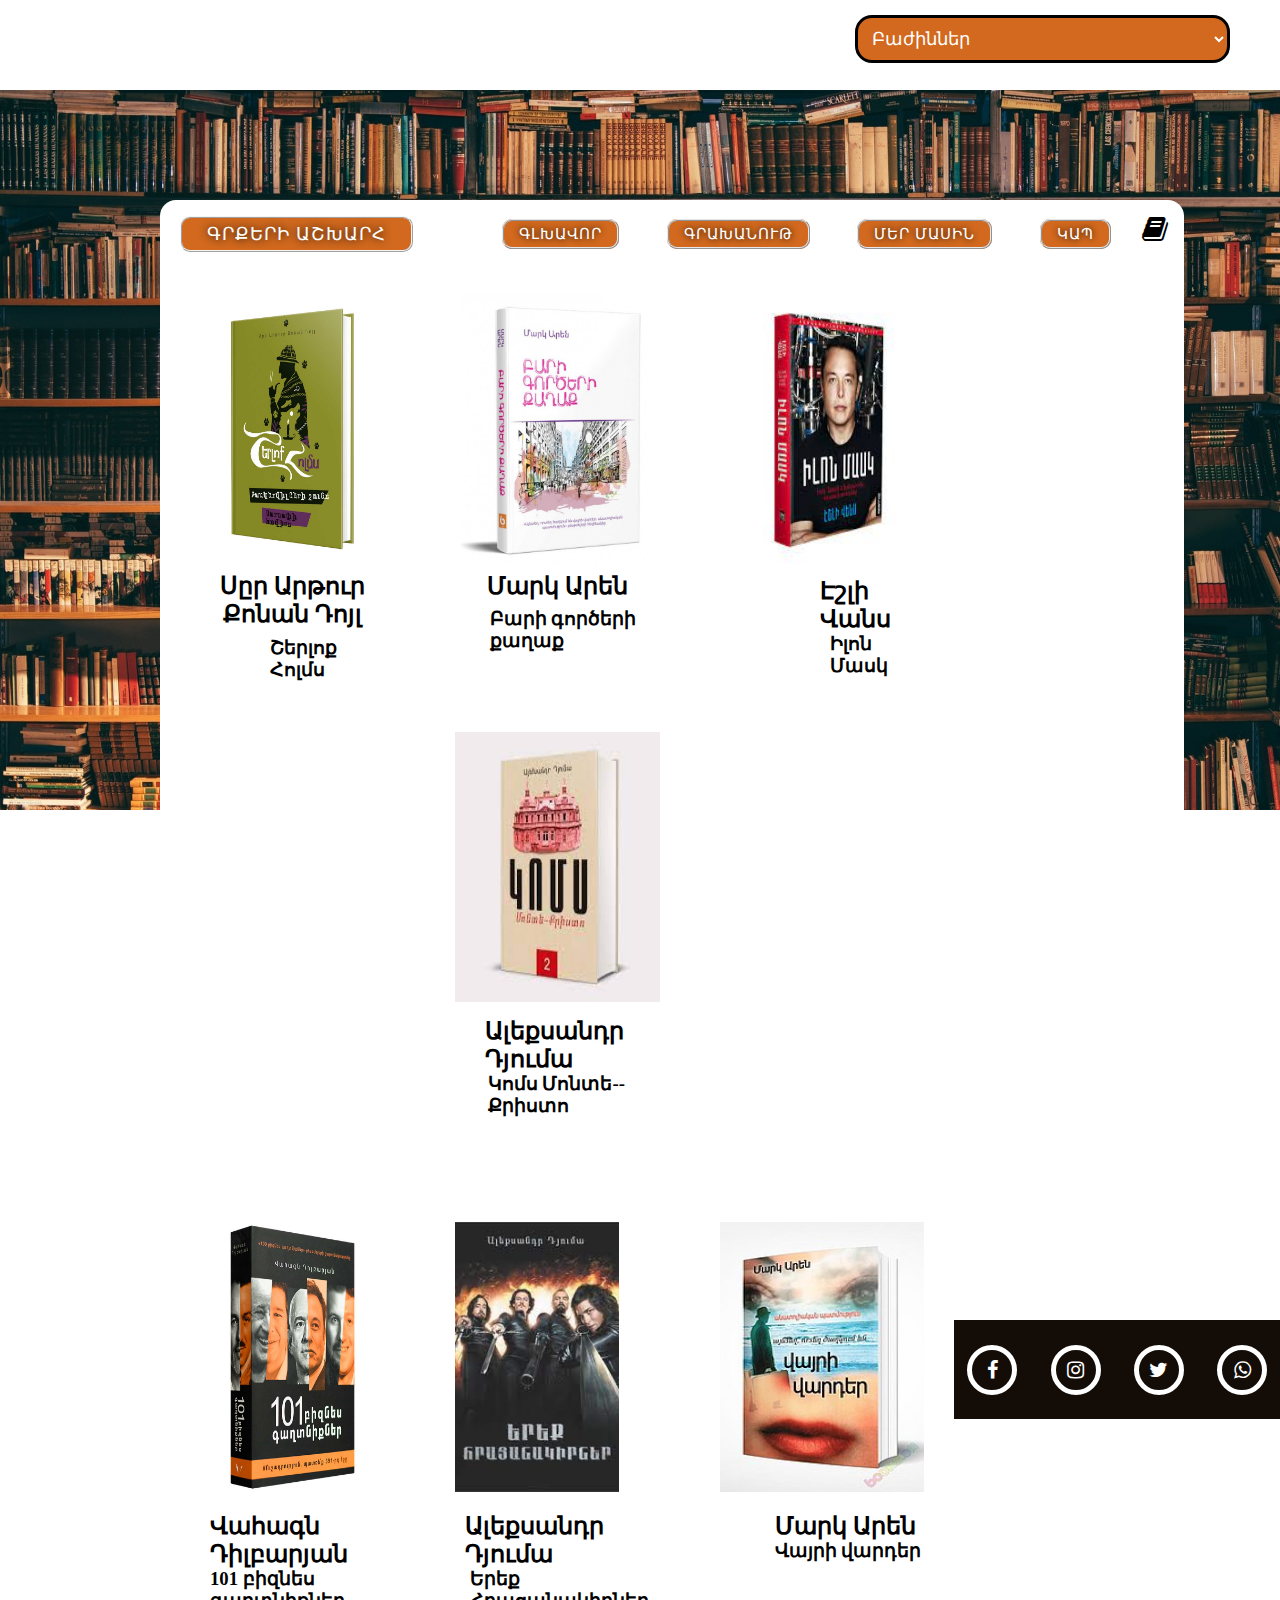
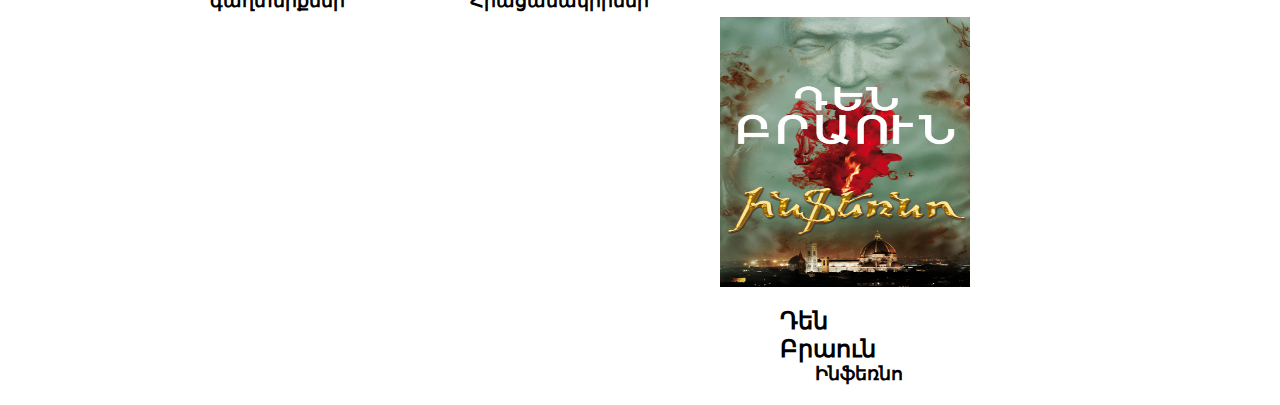
<file: index.html>
<html lang="en">
<head>
    <meta charset="UTF-8">
    <meta http-equiv="X-UA-Compatible" content="IE=edge">
    <meta name="viewport" content="width=device-width, initial-scale=1.0">
    <title>World Of Books</title>
    <link rel="stylesheet" href="./styles.css">
    <link rel="Icon" href="./Icon/favicon-16x16.png">
    <link rel="stylesheet" href="https://cdnjs.cloudflare.com/ajax/libs/animate.css/4.1.1/animate.min.css" />
    <link rel="stylesheet" href="https://cdnjs.cloudflare.com/ajax/libs/font-awesome/4.7.0/css/font-awesome.min.css">
    <link rel="stylesheet" href="https://maxcdn.bootstrapcdn.com/font-awesome/4.7.0/css/font-awesome.min.css">
</head>

<body>
    <section class="container">

        <nav class="nav">
            <span class="span">Գրքերի Աշխարհ</span>

            <select class="books" required>
                <optgroup label="Գեղարվեստական գրականություն"></optgroup>
                <option value="bajiner" disabled selected hidden>Բաժիններ</option>
                <option value="Հայ գրականություն">Հայ գրականություն</option>
                <option value="Արտասահմանյան գրականություն">Արտասահմանյան գրականություն</option>
                <option value="Ռուս գրականություն">Ռուս գրականություն</option>
                <option value="Մանկական գրականություն">Մանկական գրականություն</option>
                <option value="Դպրոցական գրականություն">Դպրոցական գրականություն</option>
                <optgroup label="Ոչ գեղարվեստական գրականություն"></optgroup>
                <option value="Հանրագիտարաններ. Տեղեկատու">Հանրագիտարաններ. Տեղեկատու</option>
                <option value="Ծրագրավորում և ՏԲԿՀ">Ծրագրավորում և ՏԲԿՀ</option>
                <option value="Հոգեբանություն">Հոգեբանություն</option>
                <option value="Պատմություն">Պատմություն</option>
                <option value="Փիլիսոփայություն">Փիլիսոփայություն</option>
                <option value="Նոր տեսականի">Նոր տեսականի</option>
                <option value="Զեղչված տեսականի">Զեղչված տեսականի</option>
            </select>

            <ul class="menu">
                <li><a class="allItems" href="#Home">Գլխավոր</a></li>
                <li><a class="allItems" href="#Products">Գրախանութ</a></li>
                <li><a class="allItems" href="./About_us/about.html" target="_blank">Մեր Մասին</a></li>
                <li><a class="allItems" href="#Contact">Կապ</a></li>
                <i id="nav1" class="fa solid fa-book" style="font-size:28px"></i>
            </ul>

        </nav>

        <section>
            <div class="row">
                <div class="column">
                    <a class="all" href="./bookstores/sherlok.html" target="_blank">
                        <img src="./bookstores/img/book1.jpg" alt="Snow" style="width:100%" height="auto">
                        <h2 style="text-align:center ; margin-top: 8px;"> Սըր Արթուր Քոնան Դոյլ </h2>
                        <h3 style="margin-left: 80px; margin-top: 9px;"> Շերլոք Հոլմս</h3>
                </div></a>
                <div class="column">
                    <a class="all" href="./bookstore1/markaren.html" target="_blank"> <img
                            src="./bookstore1/img/book2.jpg" alt="Forest" style="width:100%">
                        <h2 style="text-align:center ; margin-top: 8px; ">Մարկ Արեն</h2>
                        <h3 style="margin-top: 8px;margin-left: 35px">Բարի գործերի քաղաք</h3>
                </div></a>
                <div class="column">
                    <a class="all" href="./bookstore2/ilon.html" target="_blank">
                        <img src="./bookstore2/img/book3.jpg" alt="Mountains" style="width:100%" height="auto">
                        <h2 style="margin-top: 13px;margin-left: 100px;">Էշլի Վանս
                        </h2>
                        <h3 style="margin-left: 110px">Իլոն Մասկ
                        </h3>
                </div></a>
                <div class="column">
                    <a class="all" href="./bookstore3/koms.html" target="_blank">
                        <img src="./bookstore3/img/book4.jpg" alt="Snow" style="width:100%" height="auto">
                        <h2 style="margin-left: 30px; margin-top: 15px;">Ալեքսանդր Դյումա</h2>
                        <h3 style="margin-left: 33px">Կոմս Մոնտե--Քրիստո</h3>
                </div></a>
            </div>
            <div class="row">
                <div class="column">
                    <a class="all" href="./bookstore4/biznes.html" target="_blank"> <img
                            src="./bookstore4/img/book5.jpg" alt="Snow" style="width:100%" height="auto">
                        <h2 style="margin-top: 20px ;margin-left: 20px;">Վահագն Դիլբարյան</h2>
                        <h3 style="margin-left: 20px;">101 բիզնես գաղտնիքներ</h3>
                    </a>
                </div>
                <div class="column">
                    <a class="all" href="./bookstore5/hracanakirner.html" target="_blank"> <img
                            src="./bookstore5/img/book6.jpg" alt="Snow" style="width:80%" height="auto">
                        <h2 style="margin-top: 20px;margin-left: 10px;">Ալեքսանդր Դյումա</h2>
                        <h3 style="margin-left: 15px;"> Երեք Հրացանակիրներ</h3>
                </div></a>
                <div class="column">
                    <a class="all" href="./bookstore6/varder.html" target="_blank"> <img
                            src="./bookstore6/img/book7.jpg" alt="Snow" style="width:100%" height="auto">
                        <h2 style="margin-top: 20px ;margin-left: 55px">Մարկ Արեն</h2>
                        <h3 style="margin-left: 55px">Վայրի վարդեր</h3>
                </div></a>
                <div class="column">
                    <a class="all" href="./bookstore7/inferno.html" target="_blank"> <img
                            src="./bookstore7/img/book8.jpg" alt="Snow" style="width:250px" height="auto">
                        <h2 style="margin-top: 20px; margin-left: 60px">Դեն Բրաուն</h2>
                        <h3 style="margin-left: 95px">Ինֆեռնո</h3>
                </div></a>
            </div>
        </section>


    </section>


    <footer id="Contact">
        <div class="container1">
            <ul class="social">
                <li class="social_item facebook">
                    <i class="fa fa-facebook"></i>
                </li>
                <li class="social_item instagram">
                    <i class="fa fa-instagram"></i>
                </li>
                <li class="social_item twitter">
                    <i class="fa fa-twitter"></i>
                </li>
                <li class="social_item whatsapp">
                    <i class="fa fa-whatsapp"></i>
                </li>
            </ul>
        </div>
    </footer>





</body>




</html>
</file>
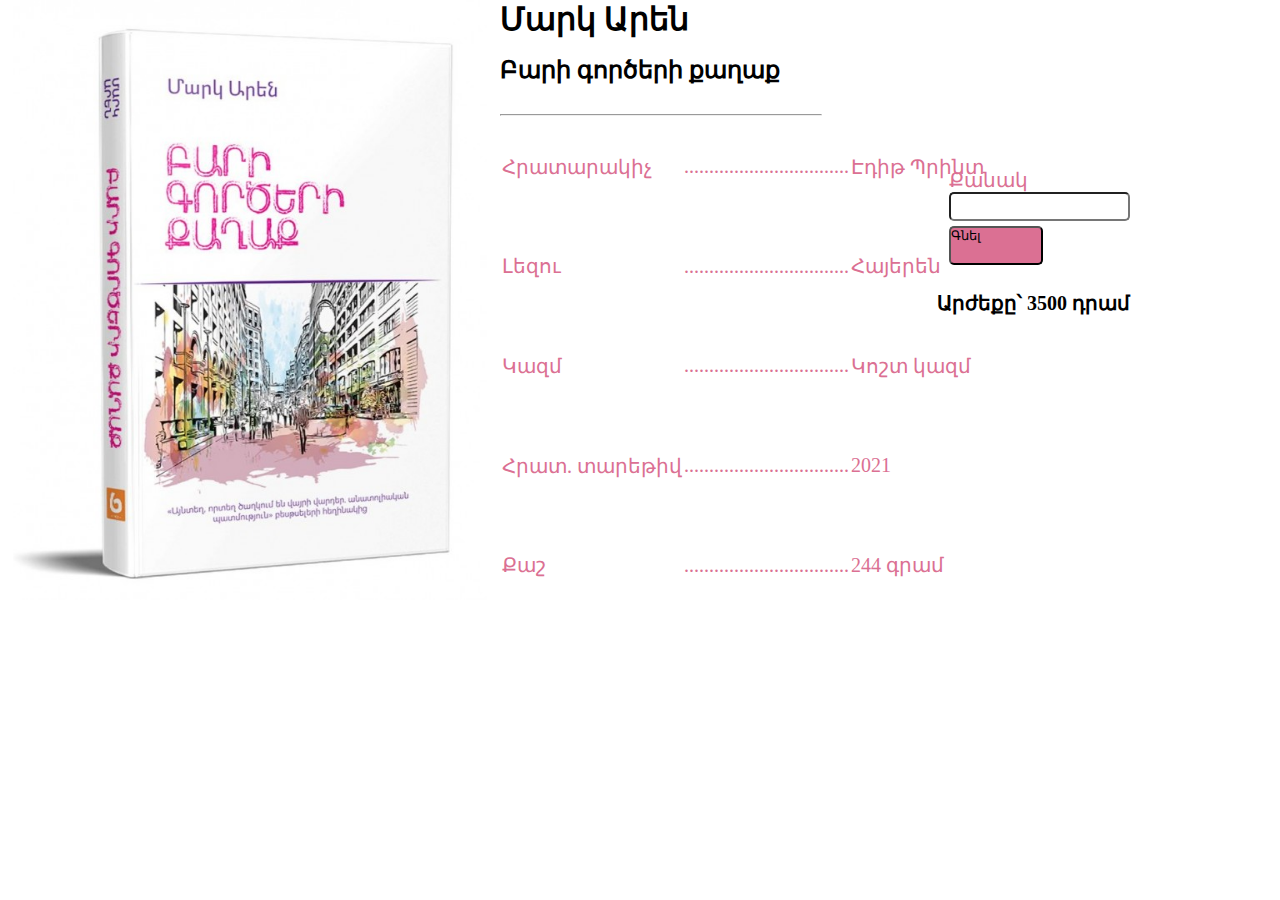
<file: bookstore1/markaren.html>
<!DOCTYPE html>
<html>
    <head>
        <title> Իմ գրախանութը</title>
        <link rel="stylesheet" href="mystyles.css">
    </head>
        <body>
            <p><img src="./img/book2.jpg"> 
                <h1>Մարկ Արեն</h1>
                <form class="purchase">
                    <label for="count" style="font-size:20px; color: #DB7093;">Քանակ</label> <br>
                    <input type="number" class="inputn"> <br>
                    <input type="submit" class="inputs" value="Գնել">
                </form> <br>
                <h3 class="dram"> Արժեքը՝ 3500 դրամ </h3>
            <h2 class="booksh">Բարի գործերի քաղաք</h2> <hr>
            <table class="Holms">
                <tr>
                    <td>Հրատարակիչ</td>
                    <td>.................................</td>
                    <td>Էդիթ Պրինտ</td>
                </tr>
                <tr>
                    <td>Լեզու</td>
                    <td>.................................</td>
                    <td>Հայերեն</td>
                </tr>
                <tr>
                    <td>Կազմ</td>
                    <td>.................................</td>
                    <td>Կոշտ կազմ</td>
                </tr>
                <tr>
                    <td>Հրատ. տարեթիվ</td>
                    <td>.................................</td>
                    <td>2021</td>
                </tr>
                <tr>
                    <td>Քաշ</td>
                    <td>.................................</td>
                    <td>244 գրամ</td>
                </tr>
            </table>
        </p>

        </body>
</html>
</file>
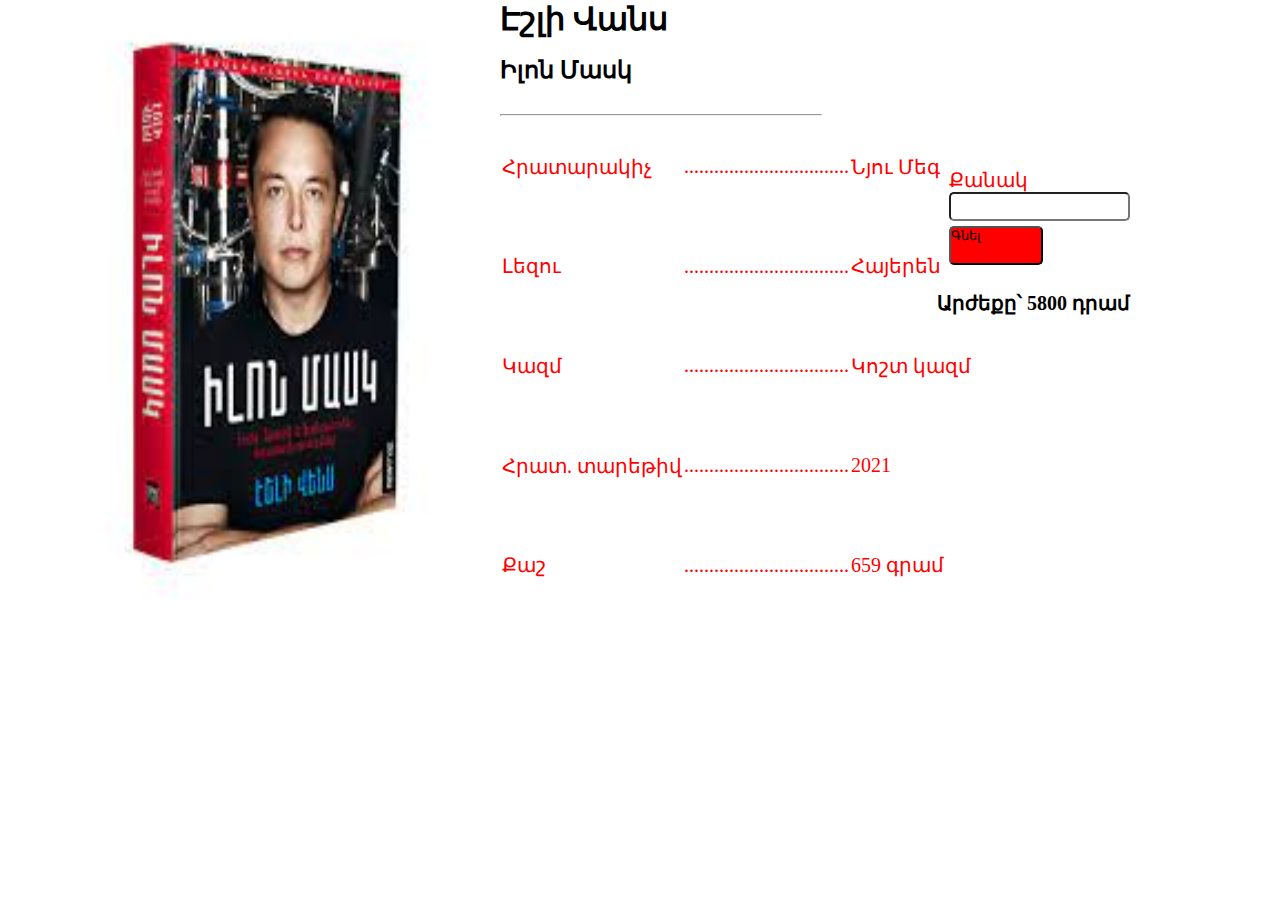
<file: bookstore2/ilon.html>
<!DOCTYPE html>
<html>
    <head>
        <title> Իմ գրախանութը</title>
        <link rel="stylesheet" href="mystyles.css">
    </head>
        <body>
            <p><img src="./img/book3.jpg"> 
                <h1>Էշլի Վանս</h1>
                <form class="purchase">
                    <label for="count" style="font-size:20px; color: red;">Քանակ</label> <br>
                    <input type="number" class="inputn"> <br>
                    <input type="submit" class="inputs" value="Գնել">
                </form> <br>
                <h3 class="dram"> Արժեքը՝ 5800 դրամ </h3>
            <h2 class="booksh">Իլոն Մասկ</h2> <hr>
            <table class="Holms">
                <tr>
                    <td>Հրատարակիչ</td>
                    <td>.................................</td>
                    <td>Նյու Մեգ</td>
                </tr>
                <tr>
                    <td>Լեզու</td>
                    <td>.................................</td>
                    <td>Հայերեն</td>
                </tr>
                <tr>
                    <td>Կազմ</td>
                    <td>.................................</td>
                    <td>Կոշտ կազմ</td>
                </tr>
                <tr>
                    <td>Հրատ. տարեթիվ</td>
                    <td>.................................</td>
                    <td>2021</td>
                </tr>
                <tr>
                    <td>Քաշ</td>
                    <td>.................................</td>
                    <td>659 գրամ</td>
                </tr>
            </table>
        </p>

        </body>
</html>
</file>
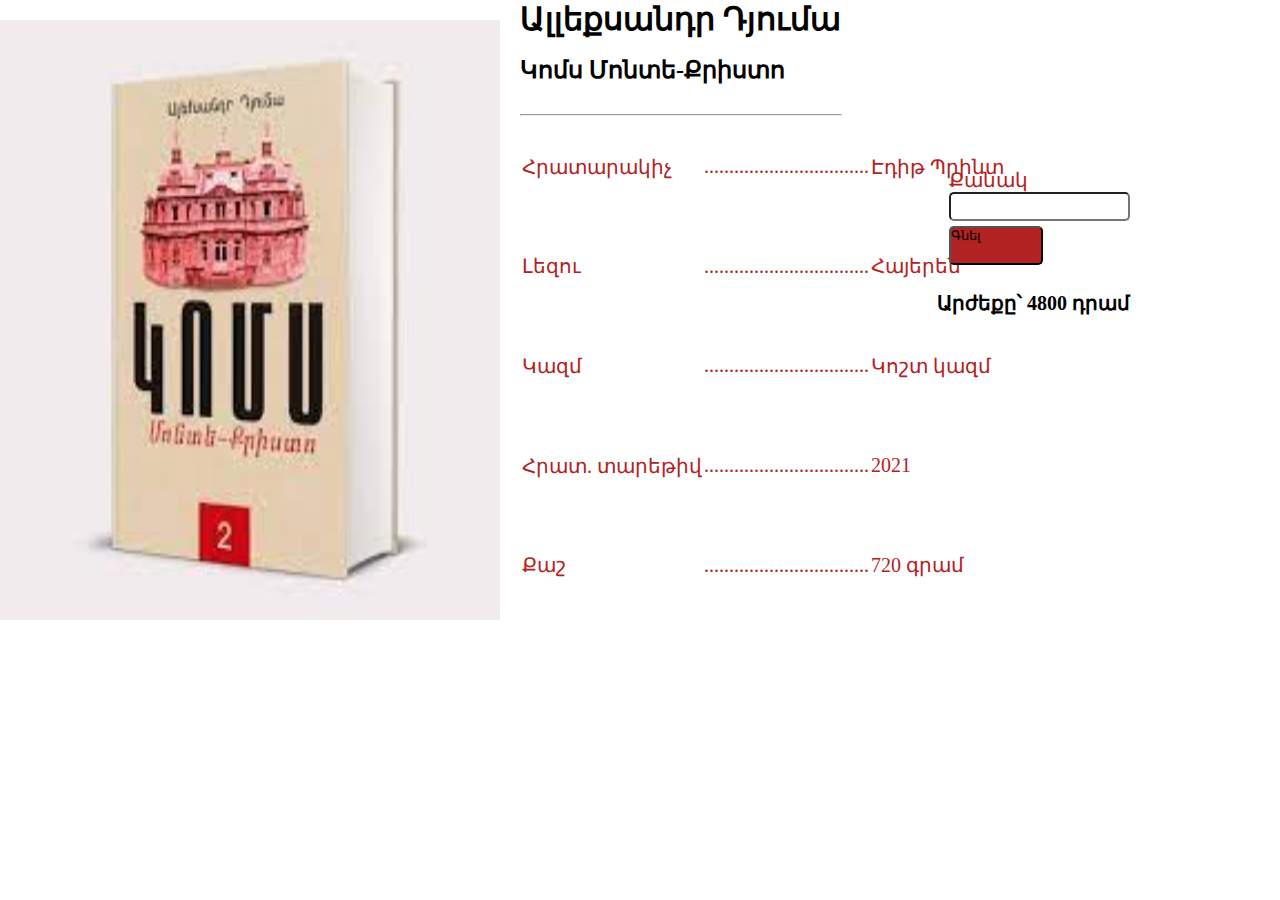
<file: bookstore3/koms.html>
<!DOCTYPE html>
<html>
    <head>
        <title> Իմ գրախանութը</title>
        <link rel="stylesheet" href="mystyles.css">
    </head>
        <body>
            <p><img src="./img/book4.jpg"> 
                <h1>Ալլեքսանդր Դյումա</h1>
                <form class="purchase">
                    <label for="count" style="font-size:20px; color:#B22222;">Քանակ</label> <br>
                    <input type="number" class="inputn"> <br>
                    <input type="submit" class="inputs" value="Գնել">
                </form> <br>
                <h3 class="dram"> Արժեքը՝ 4800 դրամ </h3>
            <h2 class="booksh">Կոմս Մոնտե-Քրիստո</h2> <hr>
            <table class="Holms">
                <tr>
                    <td>Հրատարակիչ</td>
                    <td>.................................</td>
                    <td>Էդիթ Պրինտ</td>
                </tr>
                <tr>
                    <td>Լեզու</td>
                    <td>.................................</td>
                    <td>Հայերեն</td>
                </tr>
                <tr>
                    <td>Կազմ</td>
                    <td>.................................</td>
                    <td>Կոշտ կազմ</td>
                </tr>
                <tr>
                    <td>Հրատ. տարեթիվ</td>
                    <td>.................................</td>
                    <td>2021</td>
                </tr>
                <tr>
                    <td>Քաշ</td>
                    <td>.................................</td>
                    <td>720 գրամ</td>
                </tr>
            </table>
        </p>

        </body>
</html>
</file>
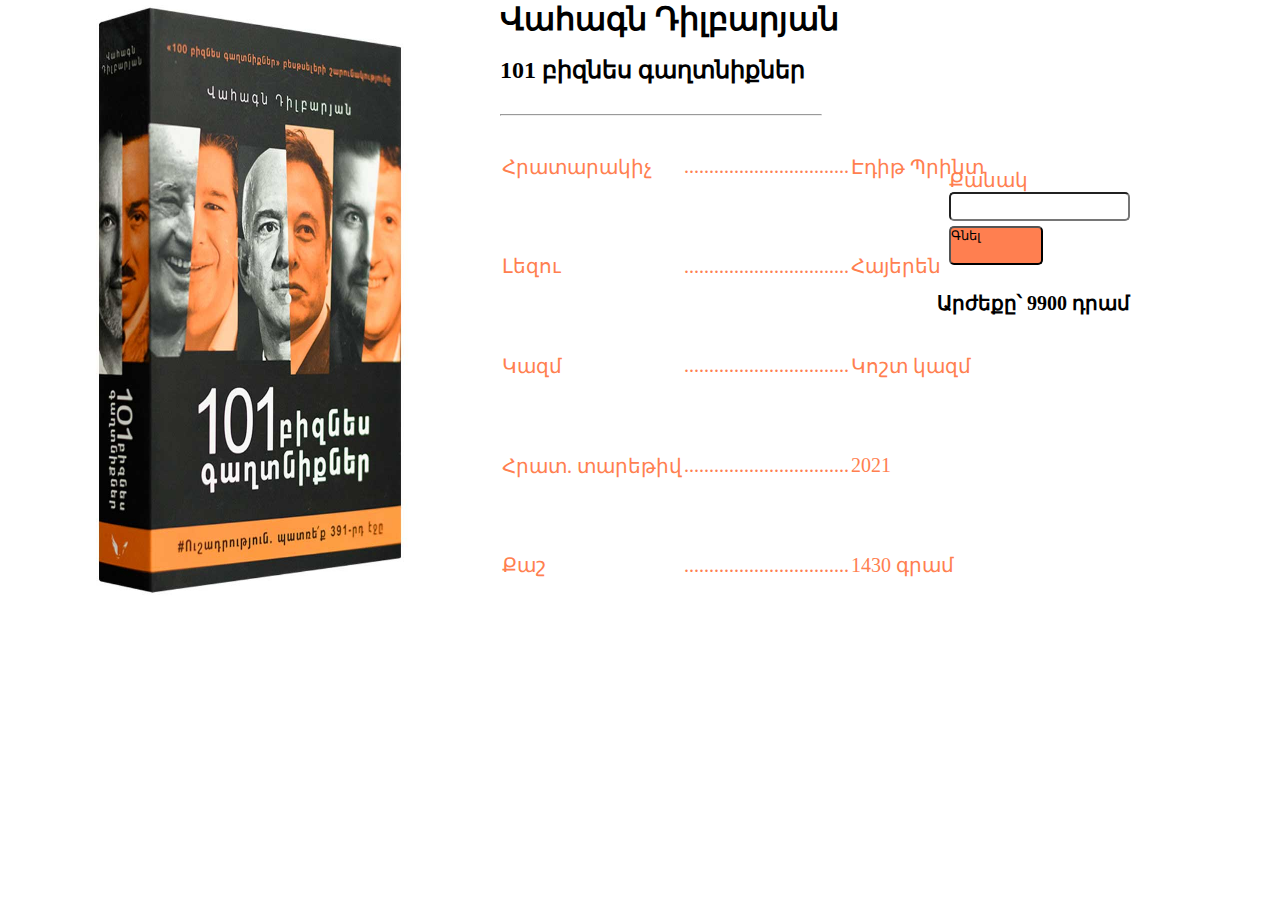
<file: bookstore4/biznes.html>
<!DOCTYPE html>
<html>
    <head>
        <title> Իմ գրախանութը</title>
        <link rel="stylesheet" href="mystyles.css">
    </head>
        <body>
            <p><img src="./img/book5.jpg"> 
                <h1>Վահագն Դիլբարյան</h1>
                <form class="purchase">
                    <label for="count" style="font-size:20px; color:#FF7F50;">Քանակ</label> <br>
                    <input type="number" class="inputn"> <br>
                    <input type="submit" class="inputs" value="Գնել">
                </form> <br>
                <h3 class="dram"> Արժեքը՝ 9900 դրամ </h3>
            <h2 class="booksh">101 բիզնես գաղտնիքներ</h2> <hr>
            <table class="Holms">
                <tr>
                    <td>Հրատարակիչ</td>
                    <td>.................................</td>
                    <td>Էդիթ Պրինտ</td>
                </tr>
                <tr>
                    <td>Լեզու</td>
                    <td>.................................</td>
                    <td>Հայերեն</td>
                </tr>
                <tr>
                    <td>Կազմ</td>
                    <td>.................................</td>
                    <td>Կոշտ կազմ</td>
                </tr>
                <tr>
                    <td>Հրատ. տարեթիվ</td>
                    <td>.................................</td>
                    <td>2021</td>
                </tr>
                <tr>
                    <td>Քաշ</td>
                    <td>.................................</td>
                    <td>1430 գրամ</td>
                </tr>
            </table>
        </p>

        </body>
</html>
</file>
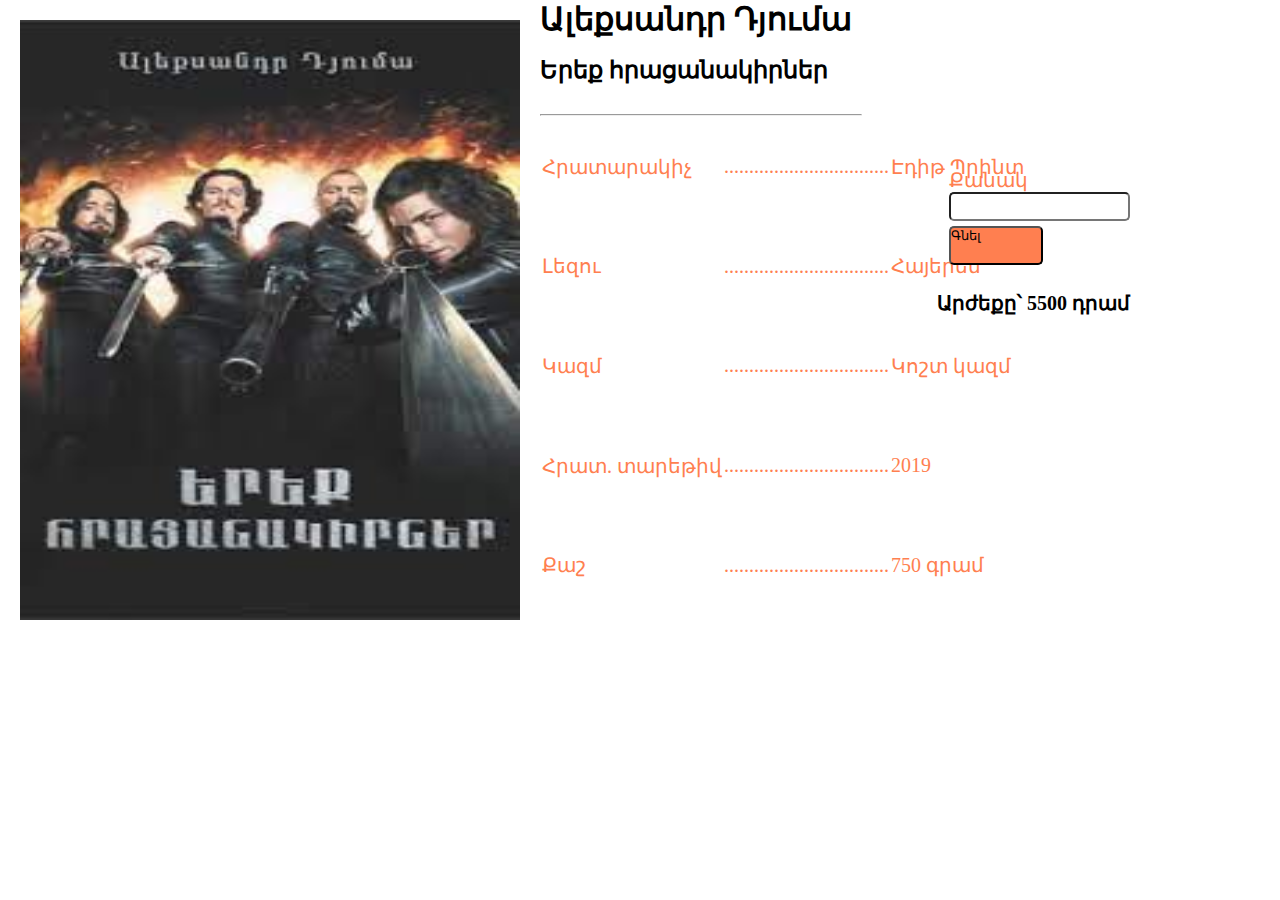
<file: bookstore5/hracanakirner.html>
<!DOCTYPE html>
<html>
    <head>
        <title> Իմ գրախանութը</title>
        <link rel="stylesheet" href="mystyles.css">
    </head>
        <body>
            <p><img src="./img/book6.jpg"> 
                <h1>Ալեքսանդր Դյումա</h1>
                <form class="purchase">
                    <label for="count" style="font-size:20px; color:#FF7F50;">Քանակ</label> <br>
                    <input type="number" class="inputn"> <br>
                    <input type="submit" class="inputs" value="Գնել">
                </form> <br>
                <h3 class="dram"> Արժեքը՝ 5500 դրամ </h3>
            <h2 class="booksh">Երեք հրացանակիրներ</h2> <hr>
            <table class="Holms">
                <tr>
                    <td>Հրատարակիչ</td>
                    <td>.................................</td>
                    <td>Էդիթ Պրինտ</td>
                </tr>
                <tr>
                    <td>Լեզու</td>
                    <td>.................................</td>
                    <td>Հայերեն</td>
                </tr>
                <tr>
                    <td>Կազմ</td>
                    <td>.................................</td>
                    <td>Կոշտ կազմ</td>
                </tr>
                <tr>
                    <td>Հրատ. տարեթիվ</td>
                    <td>.................................</td>
                    <td>2019</td>
                </tr>
                <tr>
                    <td>Քաշ</td>
                    <td>.................................</td>
                    <td>750 գրամ</td>
                </tr>
            </table>
        </p>

        </body>
</html>
</file>
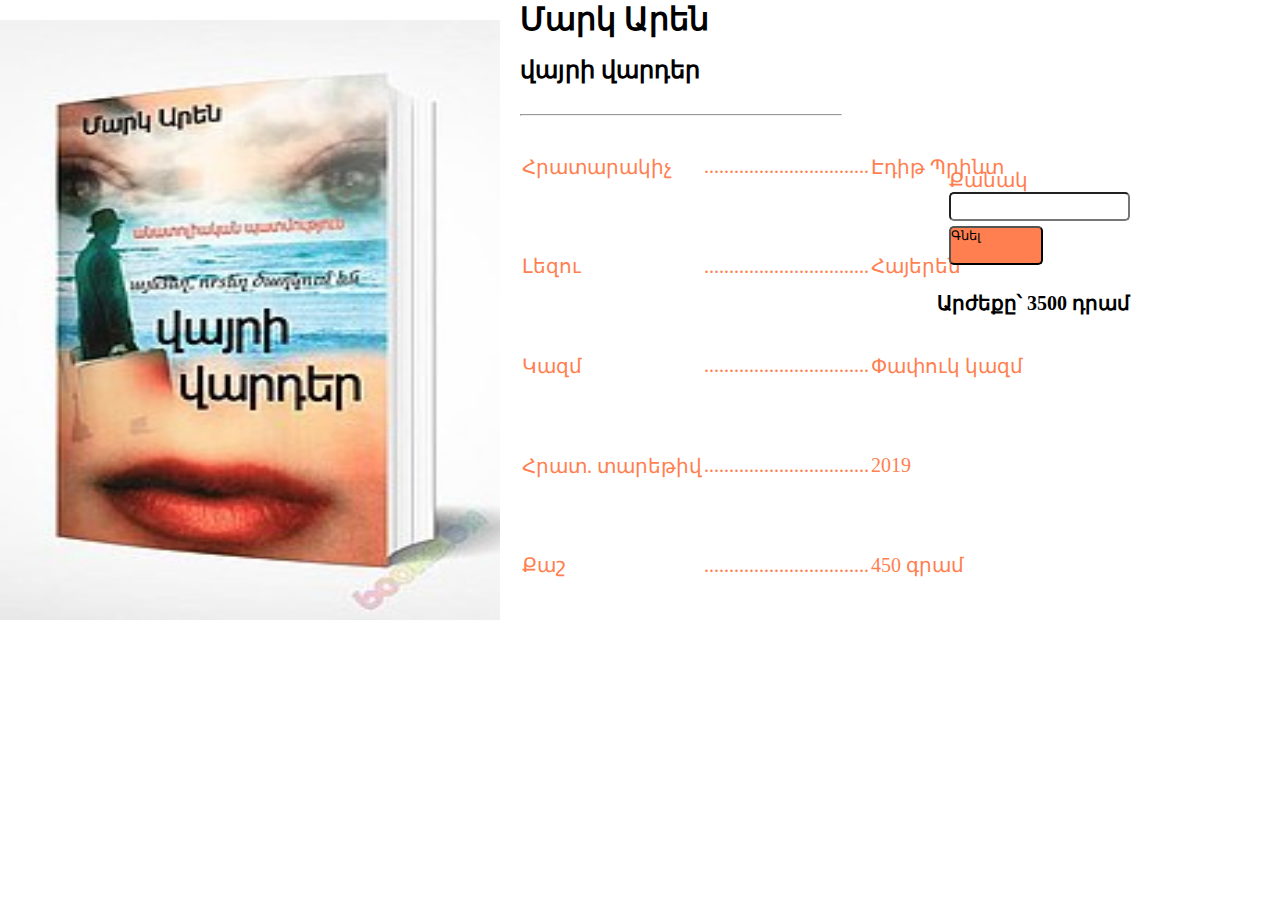
<file: bookstore6/varder.html>
<!DOCTYPE html>
<html>
    <head>
        <title> Իմ գրախանութը</title>
        <link rel="stylesheet" href="mystyles.css">
    </head>
        <body>
            <p><img src="./img/book7.jpg"> 
                <h1>Մարկ Արեն</h1>
                <form class="purchase">
                    <label for="count" style="font-size:20px; color:#FF7F50;">Քանակ</label> <br>
                    <input type="number" class="inputn"> <br>
                    <input type="submit" class="inputs" value="Գնել">
                </form> <br>
                <h3 class="dram"> Արժեքը՝ 3500 դրամ </h3>
            <h2 class="booksh">վայրի վարդեր</h2> <hr>
            <table class="Holms">
                <tr>
                    <td>Հրատարակիչ</td>
                    <td>.................................</td>
                    <td>Էդիթ Պրինտ</td>
                </tr>
                <tr>
                    <td>Լեզու</td>
                    <td>.................................</td>
                    <td>Հայերեն</td>
                </tr>
                <tr>
                    <td>Կազմ</td>
                    <td>.................................</td>
                    <td>Փափուկ կազմ</td>
                </tr>
                <tr>
                    <td>Հրատ. տարեթիվ</td>
                    <td>.................................</td>
                    <td>2019</td>
                </tr>
                <tr>
                    <td>Քաշ</td>
                    <td>.................................</td>
                    <td>450 գրամ</td>
                </tr>
            </table>
        </p>

        </body>
</html>
</file>
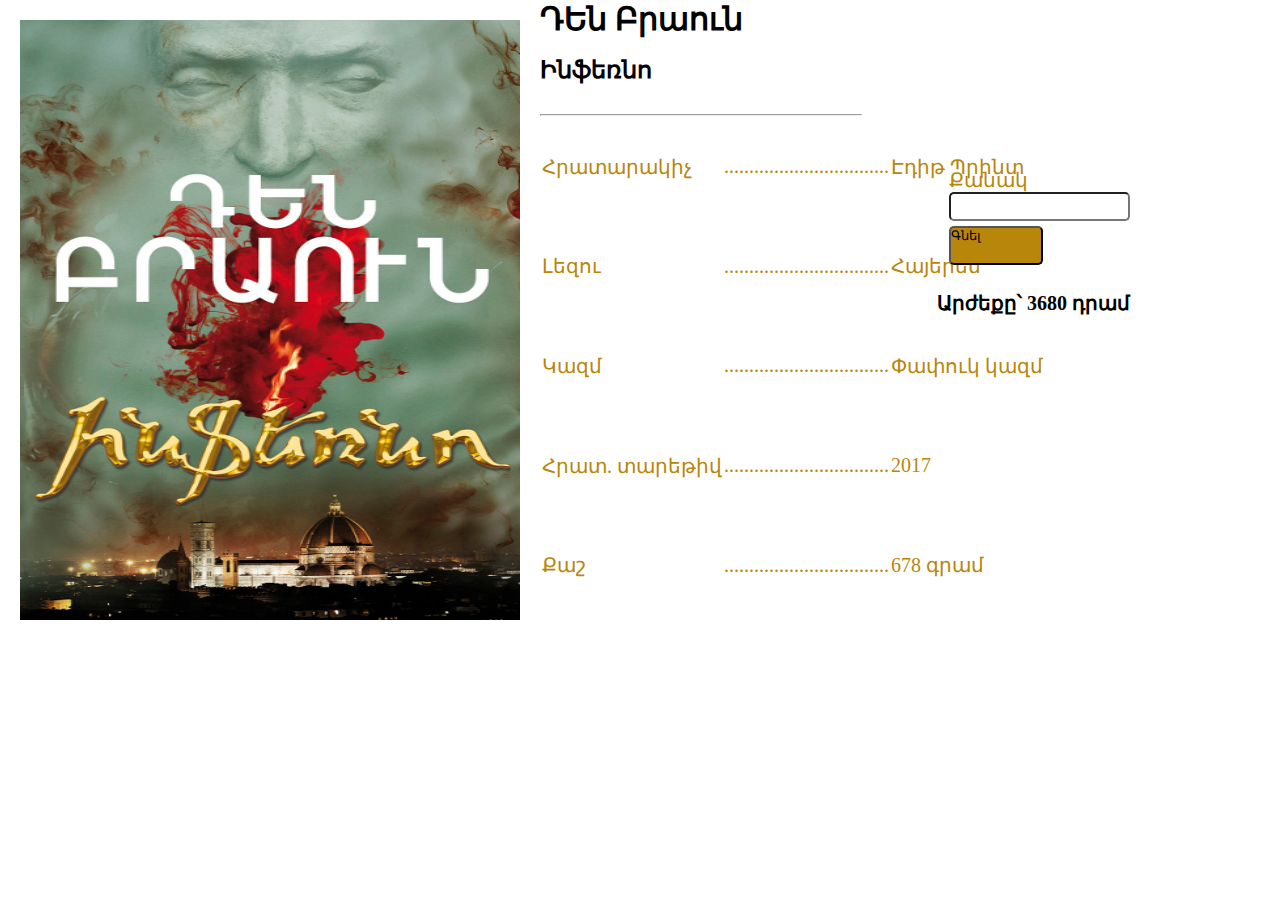
<file: bookstore7/inferno.html>
<!DOCTYPE html>
<html>
    <head>
        <title> Իմ գրախանութը</title>
        <link rel="stylesheet" href="mystyles.css">
    </head>
        <body>
            <p><img src="./img/book8.jpg"> 
                <h1>ԴԵն Բրաուն</h1>
                <form class="purchase">
                    <label for="count" style="font-size:20px; color: #B8860B;">Քանակ</label> <br>
                    <input type="number" class="inputn"> <br>
                    <input type="submit" class="inputs" value="Գնել">
                </form> <br>
                <h3 class="dram"> Արժեքը՝ 3680 դրամ </h3>
            <h2 class="booksh">Ինֆեռնո</h2> <hr>
            <table class="Holms">
                <tr>
                    <td>Հրատարակիչ</td>
                    <td>.................................</td>
                    <td>Էդիթ Պրինտ</td>
                </tr>
                <tr>
                    <td>Լեզու</td>
                    <td>.................................</td>
                    <td>Հայերեն</td>
                </tr>
                <tr>
                    <td>Կազմ</td>
                    <td>.................................</td>
                    <td>Փափուկ կազմ</td>
                </tr>
                <tr>
                    <td>Հրատ. տարեթիվ</td>
                    <td>.................................</td>
                    <td>2017</td>
                </tr>
                <tr>
                    <td>Քաշ</td>
                    <td>.................................</td>
                    <td>678 գրամ</td>
                </tr>
            </table>
        </p>

        </body>
</html>
</file>
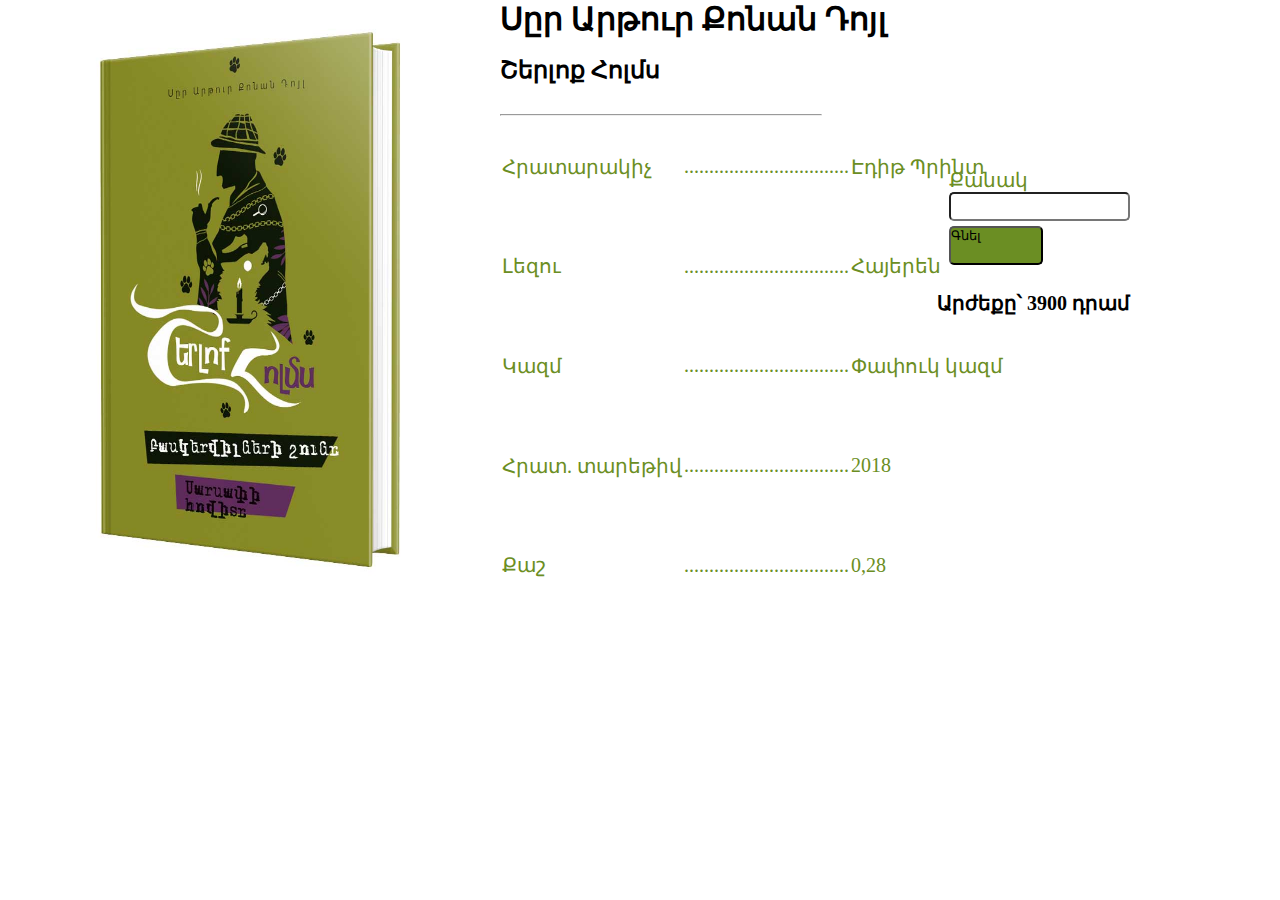
<file: bookstores/sherlok.html>
<!DOCTYPE html>
<html>
    <head>
        <title> Իմ գրախանութը</title>
        <link rel="stylesheet" href="mystyles.css">
    </head>
        <body>
            <p><img src="./img/book1.jpg"> 
                <h1>Սըր Արթուր Քոնան Դոյլ</h1>
                <form class="purchase">
                    <label for="count" style="font-size:20px; color: #6B8E23;">Քանակ</label> <br>
                    <input type="number" class="inputn"> <br>
                    <input type="submit" class="inputs" value="Գնել">
                </form> <br>
                <h3 class="dram"> Արժեքը՝ 3900 դրամ </h3>
            <h2 class="booksh">Շերլոք Հոլմս</h2> <hr>
            <table class="Holms">
                <tr>
                    <td>Հրատարակիչ</td>
                    <td>.................................</td>
                    <td>Էդիթ Պրինտ</td>
                </tr>
                <tr>
                    <td>Լեզու</td>
                    <td>.................................</td>
                    <td>Հայերեն</td>
                </tr>
                <tr>
                    <td>Կազմ</td>
                    <td>.................................</td>
                    <td>Փափուկ կազմ</td>
                </tr>
                <tr>
                    <td>Հրատ. տարեթիվ</td>
                    <td>.................................</td>
                    <td>2018</td>
                </tr>
                <tr>
                    <td>Քաշ</td>
                    <td>.................................</td>
                    <td>0,28</td>
                </tr>
            </table>
        </p>

        </body>
</html>
</file>
<file: styles.css>
* {
    margin: 0;
    padding: 0;
    box-sizing: border-box;
}

body {
    background-image: url("./Image/book_stack.jpg");
    background-repeat: no-repeat;
    background-attachment: fixed;
    background-position: center;
    background-size: 100%;
}



.container {
    border-radius: 16px;
    background: rgb(255, 255, 255);
    height: 920px;
    width: 80%;
    margin: 200px 160px;
}

.nav {

    justify-content: space-between;
    align-items: center;
    display: flex;
    text-transform: uppercase;
    letter-spacing: 1px;

}

#nav1 {
    cursor: pointer;
    animation: tada .9s infinite alternate;
}



.span {
    padding: 5px 25px;
    margin-top: 8px;
    margin-left: 20px;
    border: 2px ridge whitesmoke;
    text-shadow: 0 0 10px rgb(0, 0, 0);
    color: rgb(255, 255, 255);
    font-family: 'Times New Roman', Times, serif;
    font-size: 18px;
    cursor: pointer;
    transition: color .2s linear;
    border-radius: 10px;
    background: chocolate;


}

.span:hover {
    color: black;
    transform: scale(1.1);

}

.books {
    position: absolute;
    top: 15px;
    right: 50px;
    font-size: 18px;
    background-color: chocolate;
    color: #ffffff;
    border: 3px solid black;
    padding: 10px;
    border-radius: 17px;
    transition: color .2s linear;
    cursor: pointer;
}

.books:hover {
    color: rgb(53, 43, 43);

    ;
    /* background-color: #B8860B; */
}



.menu {
    list-style-type: none;
    margin: 10px;
    font-family: italic;
    font-size: large;
    padding: 5px;
    float: right;
}



li {
    display: inline;
    padding: 14px 16px;
    transition: .2s linear;
    font-size: 15px;

}

li:hover {
    transform: scale(1.1);
}

.allItems {
    padding: 5px 15px;
    margin-left: 20px;
    border: 2px ridge rgb(232, 231, 231);
    color: rgb(255, 255, 255);
    margin: 20px 10px 0px 0px;
    text-decoration: none;
    transition: color .2s linear;
    text-shadow: 0 0 7px rgb(0, 0, 0);
    border-radius: 10px;
    background: chocolate;
}

.allItems:hover {
    color: rgb(29, 21, 21);

}

.all {
    color: rgb(0, 0, 0);
    transition: color .2s linear;
    text-decoration: none;

}

.all:hover {
    color: rgb(222, 103, 17);
}


.column {
    margin: 20px 30px;
    float: left;
    width: 20%;
    padding: 15px 0 0px;
    cursor: pointer;
}




/* Clearfix (clear floats) */
.row::after {
    content: "";
    clear: both;
    display: table;
    width: 50%;
    margin-bottom: 50px;
    cursor: pointer;
}

img {
    width: 100%;
    height: 270px;
}



.container1 {
    height: 11%;
    background-color: rgb(20, 13, 7);
    display: flex;
    justify-content: center;
    align-items: center;
    cursor: pointer;
}

.social {
    color: #fff;
    list-style: none;
    padding: 0;
    display: flex;
    justify-content: space-between;
    width: 300px;
}

.social_item {
    width: 50px;
    height: 50px;
    border-radius: 50%;
    border: 5px solid #fff;
    display: flex;
    justify-content: center;
    align-items: center;
    font-size: 20px;
}

.whatsapp:hover {
    border-color: #40b839;
    box-shadow: 0px 0px 15px #40b839;
    color: #40b839;
}

.facebook:hover {
    border-color: rgb(6, 45, 216);
    box-shadow: 0px 0px 15px rgb(6, 45, 216);
    color: rgb(6, 45, 216);
}

.twitter:hover {
    border-color: rgb(73, 138, 223);
    box-shadow: 0px 0px 15px rgb(73, 138, 223);
    color: rgb(73, 138, 223);
}

.instagram:hover {
    border-color: rgb(221, 86, 210);
    box-shadow: 0px 0px 15px rgb(221, 86, 210);
    color: rgb(221, 86, 210);
}
</file>
<file: bookstore1/mystyles.css>
* {
	padding: 0;
	margin: 0;
}
img{
    float: left;
    width: 500px;
    height: 600px;
}
.Holms{
    height: 500px;
    font-weight:500;
    font-family: 'Times New Roman', Times, serif;
    font-size: 20px;
    color: #DB7093;
}
hr{
    width: 25%;
    text-align: center;
    margin-left: 0;
    margin-top: 30px;
}
.purchase{
    position: absolute;
    right: 150px;
    bottom: 70%;
}
.inputs{
    border-radius: 5px;
    padding-bottom: 20px;
    padding-right: 60px;
    margin-bottom: 5px;
    background-color: #DB7093;
}
.inputn{
    border-radius: 5px;
    padding-bottom: 10px;
    margin-bottom: 5px;
}
.dram{
    position: absolute;
    right: 150px;
    bottom: 65%;
    font-size: 20px;
}
</file>
<file: bookstore2/mystyles.css>
* {
	padding: 0;
	margin: 0;
}
img{
    float: left;
    width: 500px;
    height: 600px;
}
.Holms{
    height: 500px;
    font-weight:500;
    font-family: 'Times New Roman', Times, serif;
    font-size: 20px;
    color: red;
}
hr{
    width: 25%;
    text-align: center;
    margin-left: 0;
    margin-top: 30px;
}
.purchase{
    position: absolute;
    right: 150px;
    bottom: 70%;
}
.inputs{
    border-radius: 5px;
    padding-bottom: 20px;
    padding-right: 60px;
    margin-bottom: 5px;
    background-color: red;
}
.inputn{
    border-radius: 5px;
    padding-bottom: 10px;
    margin-bottom: 5px;
}
.dram{
    position: absolute;
    right: 150px;
    bottom: 65%;
    font-size: 20px;
}
</file>
<file: bookstore3/mystyles.css>
* {
	padding: 0;
	margin: 0;
}
img{
    float: left;
    width: 500px;
    height: 600px;
    margin-top: 20px;
    margin-right: 20px;
}
.Holms{
    height: 500px;
    font-weight:500;
    font-family: 'Times New Roman', Times, serif;
    font-size: 20px;
    color: #B22222;
}
hr{
    width: 25%;
    text-align: center;
    margin-left: 0;
    margin-top: 30px;
}
.purchase{
    position: absolute;
    right: 150px;
    bottom: 70%;
}
.inputs{
    border-radius: 5px;
    padding-bottom: 20px;
    padding-right: 60px;
    margin-bottom: 5px;
    background-color: #B22222;
}
.inputn{
    border-radius: 5px;
    padding-bottom: 10px;
    margin-bottom: 5px;
}
.dram{
    position: absolute;
    right: 150px;
    bottom: 65%;
    font-size: 20px;
}
</file>
<file: bookstore4/mystyles.css>
* {
	padding: 0;
	margin: 0;
}
img{
    float: left;
    width: 500px;
    height: 600px;
}
.Holms{
    height: 500px;
    font-weight:500;
    font-family: 'Times New Roman', Times, serif;
    font-size: 20px;
    color: #FF7F50;
}
hr{
    width: 25%;
    text-align: center;
    margin-left: 0;
    margin-top: 30px;
}
.purchase{
    position: absolute;
    right: 150px;
    bottom: 70%;
}
.inputs{
    border-radius: 5px;
    padding-bottom: 20px;
    padding-right: 60px;
    margin-bottom: 5px;
    background-color: #FF7F50;
}
.inputn{
    border-radius: 5px;
    padding-bottom: 10px;
    margin-bottom: 5px;
}
.dram{
    position: absolute;
    right: 150px;
    bottom: 65%;
    font-size: 20px;
}
</file>
<file: bookstore5/mystyles.css>
* {
	padding: 0;
	margin: 0;
}
img{
    float: left;
    width: 500px;
    height: 600px;
    margin-top: 20px;
    margin-right: 20px;
    margin-left: 20px;
}
.Holms{
    height: 500px;
    font-weight:500;
    font-family: 'Times New Roman', Times, serif;
    font-size: 20px;
    color: #FF7F50;
}
hr{
    width: 25%;
    text-align: center;
    margin-left: 0;
    margin-top: 30px;
}
.purchase{
    position: absolute;
    right: 150px;
    bottom: 70%;
}
.inputs{
    border-radius: 5px;
    padding-bottom: 20px;
    padding-right: 60px;
    margin-bottom: 5px;
    background-color: #FF7F50;
}
.inputn{
    border-radius: 5px;
    padding-bottom: 10px;
    margin-bottom: 5px;
}
.dram{
    position: absolute;
    right: 150px;
    bottom: 65%;
    font-size: 20px;
}
</file>
<file: bookstore6/mystyles.css>
* {
	padding: 0;
	margin: 0;
}
img{
    float: left;
    width: 500px;
    height: 600px;
    margin-top: 20px;
    margin-right: 20px;
}
.Holms{
    height: 500px;
    font-weight:500;
    font-family: 'Times New Roman', Times, serif;
    font-size: 20px;
    color: #FF7F50;
}
hr{
    width: 25%;
    text-align: center;
    margin-left: 0;
    margin-top: 30px;
}
.purchase{
    position: absolute;
    right: 150px;
    bottom: 70%;
}
.inputs{
    border-radius: 5px;
    padding-bottom: 20px;
    padding-right: 60px;
    margin-bottom: 5px;
    background-color: #FF7F50;
}
.inputn{
    border-radius: 5px;
    padding-bottom: 10px;
    margin-bottom: 5px;
}
.dram{
    position: absolute;
    right: 150px;
    bottom: 65%;
    font-size: 20px;
}
</file>
<file: bookstore7/mystyles.css>
* {
	padding: 0;
	margin: 0;
}
img{
    float: left;
    width: 500px;
    height: 600px;
    margin-top: 20px;
    margin-right: 20px;
    margin-left: 20px;
}
.Holms{
    height: 500px;
    font-weight:500;
    font-family: 'Times New Roman', Times, serif;
    font-size: 20px;
    color: #B8860B;
}
hr{
    width: 25%;
    text-align: center;
    margin-left: 0;
    margin-top: 30px;
}
.purchase{
    position: absolute;
    right: 150px;
    bottom: 70%;
}
.inputs{
    border-radius: 5px;
    padding-bottom: 20px;
    padding-right: 60px;
    margin-bottom: 5px;
    background-color: #B8860B;
}
.inputn{
    border-radius: 5px;
    padding-bottom: 10px;
    margin-bottom: 5px;
}
.dram{
    position: absolute;
    right: 150px;
    bottom: 65%;
    font-size: 20px;
}
</file>
<file: bookstores/mystyles.css>
* {
	padding: 0;
	margin: 0;
}
img{
    float: left;
    width: 500px;
    height: 600px;
}
.Holms{
    height: 500px;
    font-weight:500;
    font-family: 'Times New Roman', Times, serif;
    font-size: 20px;
    color: #6B8E23;
}
hr{
    width: 25%;
    text-align: center;
    margin-left: 0;
    margin-top: 30px;
}
.purchase{
    position: absolute;
    right: 150px;
    bottom: 70%;
}
.inputs{
    border-radius: 5px;
    padding-bottom: 20px;
    padding-right: 60px;
    margin-bottom: 5px;
    background-color:#6B8E23
}
.inputn{
    border-radius: 5px;
    padding-bottom: 10px;
    margin-bottom: 5px;
}
.dram{
    position: absolute;
    right: 150px;
    bottom: 65%;
    font-size: 20px;
}
</file>
